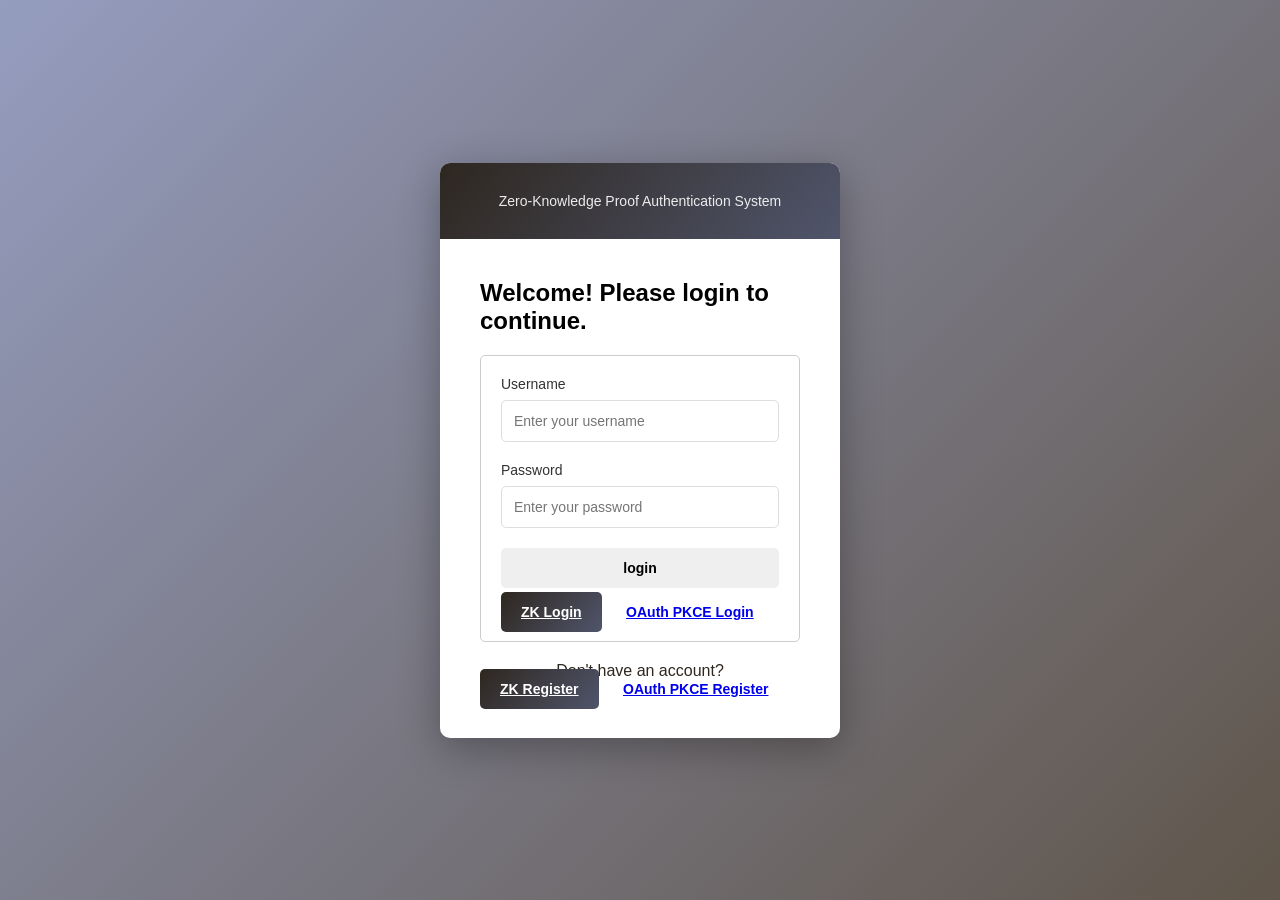
<file: client_app/index.html>
<!DOCTYPE html>
<html lang="en">
<head>
    <meta charset="UTF-8">
    <meta name="viewport" content="width=device-width, initial-scale=1.0">
    <title>Schnorr Authentication System</title>
    <link rel="stylesheet" href="css/style.css">
</head>
<body>
    <div class="container">
        <div class="header">
            <p>Zero-Knowledge Proof Authentication System</p>
        </div>

        <div class="content">
            <h2>Welcome! Please login to continue.</h2>

            

            <div style="border: 1px solid #ccc; padding: 20px; margin-top: 20px; border-radius: 5px;">
                <div class="form-group">
                    <label for="username">Username</label>
                    <input type="text" id="username" placeholder="Enter your username">
                </div>
                <div class="form-group">
                    <label for="password">Password</label>
                    <input type="password" id="password" placeholder="Enter your password">
                </div>
                <button class="btn btn-secondary">login</button>

                <div>
                <a href="login.html" class="btn btn-primary">ZK Login</a>
                <a href="oauth-login.html" class="btn btn-secondary">OAuth PKCE Login</a>
            </div>
            </div>

            <div>
                  <div class="links">
                    <p >Don't have an account?</a>
                </div>
                <a href="register.html" class="btn btn-primary">ZK Register</a>
                <a href="oauth-register.html" class="btn btn-secondary">OAuth PKCE Register</a>
            </div>
        </div>
    </div>
</body>
</html>
</file>
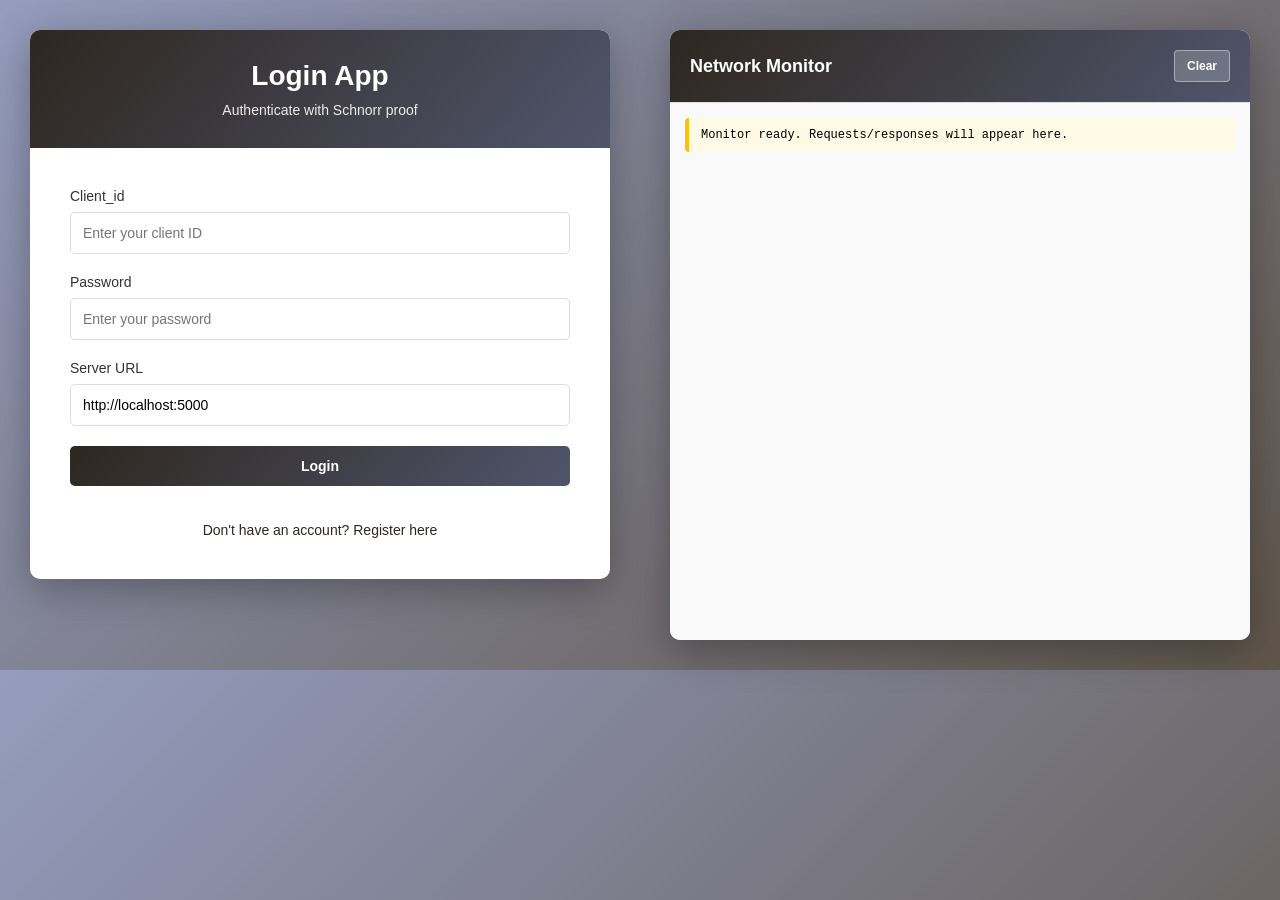
<file: client_app/login.html>
<!DOCTYPE html>
<html lang="en">
<head>
    <meta charset="UTF-8">
    <meta name="viewport" content="width=device-width, initial-scale=1.0">
    <title>Schnorr Auth - Login</title>
    <link rel="stylesheet" href="css/style.css">
</head>
<body>
    <div class="register-container">
        <!-- Form Section -->
        <div class="register-form-section">
            <div class="container">
                <div class="header">
                    <h1> Login App</h1>
                    <p>Authenticate with Schnorr proof</p>
                </div>

                <div class="content">
                    <div id="alert"></div>

                    <div id="login-form">
                        <div class="form-group">
                            <label for="username">Client_id</label>
                            <input type="text" id="username" placeholder="Enter your client ID">
                        </div>

                        <div class="form-group">
                            <label for="password">Password</label>
                            <input type="password" id="password" placeholder="Enter your password">
                        </div>

                        <div class="form-group">
                            <label for="server-url">Server URL</label>
                            <input type="text" id="server-url" placeholder="http://localhost:5000" value="http://localhost:5000">
                        </div>

                        <button class="btn btn-primary" id="login-btn">
                            Login
                        </button>

                        <div class="links">
                            <a href="register.html">Don't have an account? Register here</a>
                        </div>
                    </div>

                    <!--
                    <div id="auth-status" class="status-box" style="display: none;">
                        <h3>Authentication Progress:</h3>
                        <div id="auth-status-content"></div>
                    </div>
                    -->

                    <div id="auth-success" class="auth-success">
                        <h2>Authentication Successful!</h2>
                        <p>You have been authenticated using zero-knowledge proof.</p>
                        <div class="token-display" id="token-display"></div>
                        <button class="btn btn-primary" id="reset-btn">Login Again</button>
                    </div>
                </div>
            </div>
        </div>

        <!-- Network Monitor Section -->
        <div class="network-monitor-section">
            <div class="network-monitor">
                <div class="monitor-header">
                    <h2>Network Monitor</h2>
                    <button class="monitor-btn" id="clear-monitor-btn">Clear</button>
                </div>
                <div class="monitor-content" id="network-log">
                    <div class="log-item log-info">Monitor ready. Requests/responses will appear here.</div>
                </div>
            </div>
        </div>
    </div>

    <script src="js/sha3.min.js"></script>
    <script src="js/auth.js"></script>
    <script src="js/network-monitor.js"></script>
    <script src="js/login.js"></script>
</body>
</html>
</file>
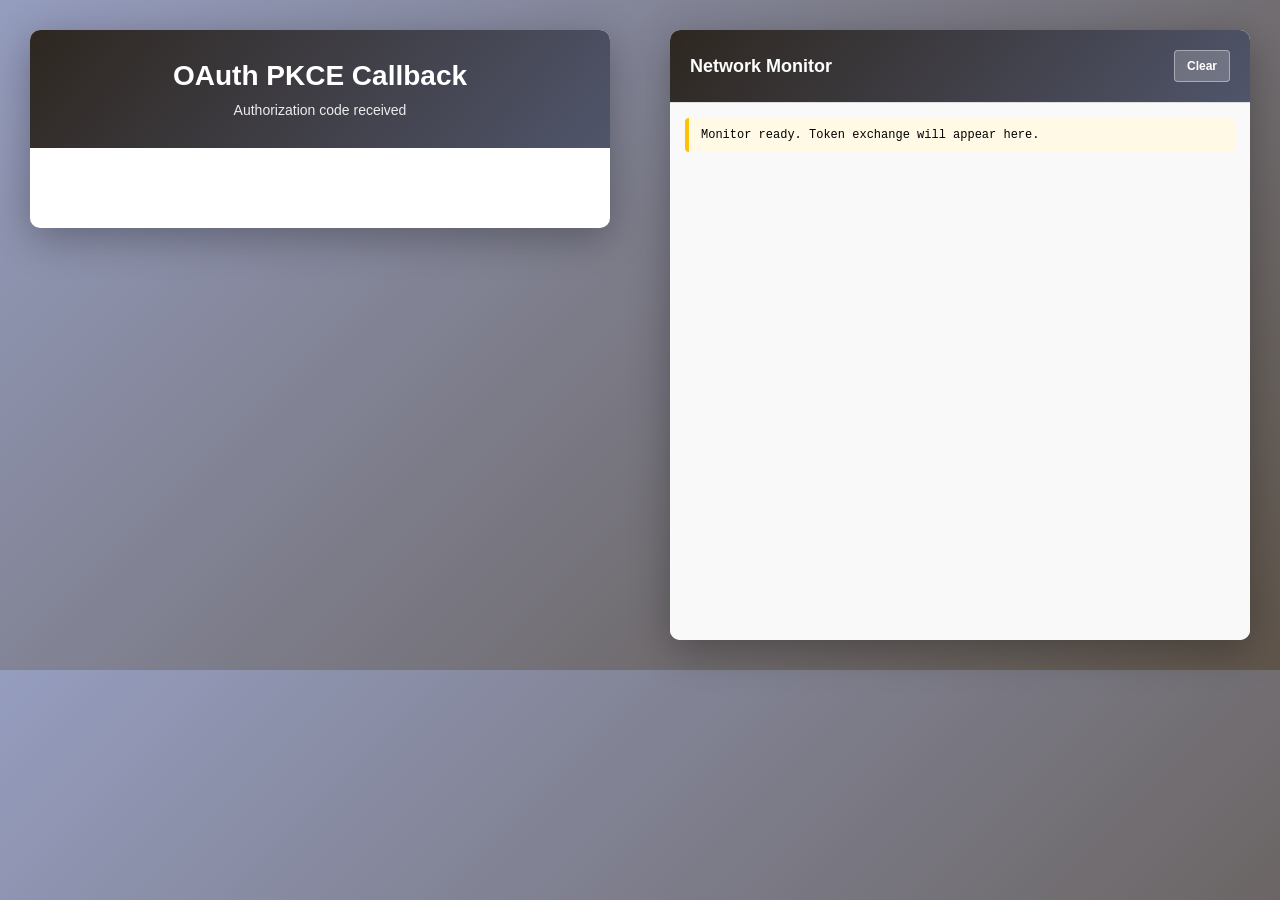
<file: client_app/oauth-callback.html>
﻿<!DOCTYPE html>
<html lang="en">
<head>
    <meta charset="UTF-8">
    <meta name="viewport" content="width=device-width, initial-scale=1.0">
    <title>OAuth PKCE - Callback</title>
    <link rel="stylesheet" href="css/style.css">
</head>
<body>
    <div class="register-container">
        <!-- Result Section -->
        <div class="register-form-section">
            <div class="container">
                <div class="header">
                    <h1>OAuth PKCE Callback</h1>
                    <p>Authorization code received</p>
                </div>

                <div class="content">
                    <div id="alert"></div>

                    <!--
                    <div id="callback-status" class="status-box">
                        <h3>Callback Processing:</h3>
                        <div id="callback-status-content"></div>
                    </div>
                    -->

                    <div id="auth-success" class="auth-success" style="display: none;">
                        <h2>Authentication Successful!</h2>
                        <p>You have been authenticated via OAuth 2.0 Authorization Code + PKCE.</p>
                        <div class="token-display" id="token-display"></div>
                        <a href="oauth-login.html" class="btn btn-primary">Login Again</a>
                    </div>
                </div>
            </div>
        </div>

        <!-- Network Monitor Section -->
        <div class="network-monitor-section">
            <div class="network-monitor">
                <div class="monitor-header">
                    <h2>Network Monitor</h2>
                    <button class="monitor-btn" id="clear-monitor-btn">Clear</button>
                </div>
                <div class="monitor-content" id="network-log">
                    <div class="log-item log-info">Monitor ready. Token exchange will appear here.</div>
                </div>
            </div>
        </div>
    </div>

    <script src="js/sha3.min.js"></script>
    <script src="js/auth.js"></script>
    <script src="js/network-monitor.js"></script>
    <script src="js/oauth-callback.js"></script>
</body>
</html>
</file>
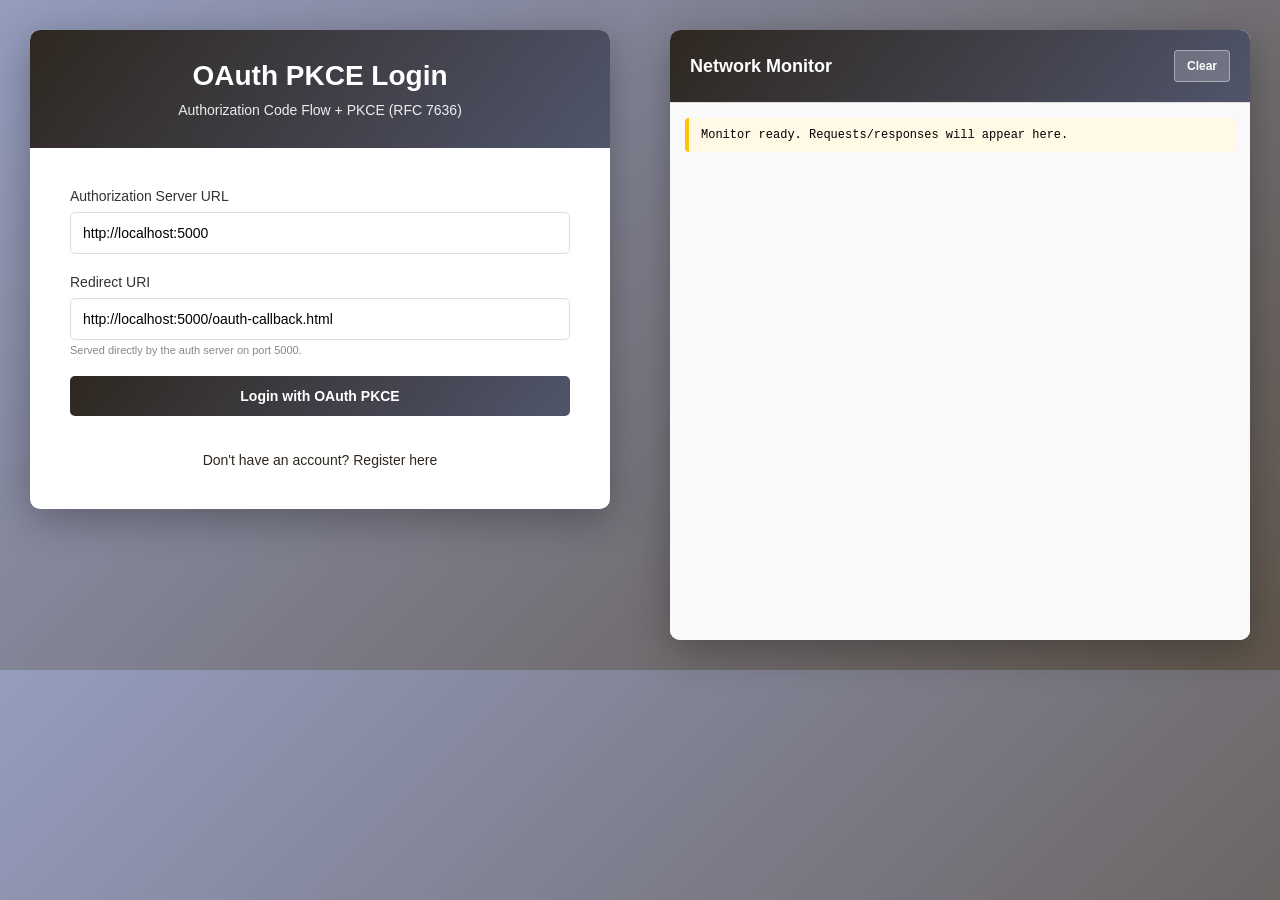
<file: client_app/oauth-login.html>
<!DOCTYPE html>
<html lang="en">
<head>
    <meta charset="UTF-8">
    <meta name="viewport" content="width=device-width, initial-scale=1.0">
    <title>OAuth PKCE - Login</title>
    <link rel="stylesheet" href="css/style.css">
</head>
<body>
    <div class="register-container">
        <!-- Form Section -->
        <div class="register-form-section">
            <div class="container">
                <div class="header">
                    <h1>OAuth PKCE Login</h1>
                    <p>Authorization Code Flow + PKCE (RFC 7636)</p>
                </div>

                <div class="content">
                    <div id="alert"></div>

                    <div id="login-form">
                        <div class="form-group">
                            <label for="server-url">Authorization Server URL</label>
                            <input type="text" id="server-url" placeholder="http://localhost:5000" value="http://localhost:5000">
                        </div>

                        <div class="form-group">
                            <label for="redirect-uri">Redirect URI</label>
                            <input type="text" id="redirect-uri"
                                placeholder="http://localhost:5000/oauth-callback.html"
                                value="http://localhost:5000/oauth-callback.html">
                            <small style="color:#888;font-size:11px;margin-top:4px;display:block;">
                                Served directly by the auth server on port 5000.
                            </small>
                        </div>

                        <button class="btn btn-primary" id="login-btn">
                            Login with OAuth PKCE
                        </button>

                        <div class="links">
                            <a href="oauth-register.html">Don't have an account? Register here</a>
                        </div>
                    </div>

                    <!--
                    <div id="auth-status" class="status-box" style="display: none;">
                        <h3>PKCE Flow Progress:</h3>
                        <div id="auth-status-content"></div>
                    </div>
                    -->
                </div>
            </div>
        </div>

        <!-- Network Monitor Section -->
        <div class="network-monitor-section">
            <div class="network-monitor">
                <div class="monitor-header">
                    <h2>Network Monitor</h2>
                    <button class="monitor-btn" id="clear-monitor-btn">Clear</button>
                </div>
                <div class="monitor-content" id="network-log">
                    <div class="log-item log-info">Monitor ready. Requests/responses will appear here.</div>
                </div>
            </div>
        </div>
    </div>

    <script src="js/sha3.min.js"></script>
    <script src="js/auth.js"></script>
    <script src="js/network-monitor.js"></script>
    <script src="js/oauth-pkce.js"></script>
</body>
</html>
</file>
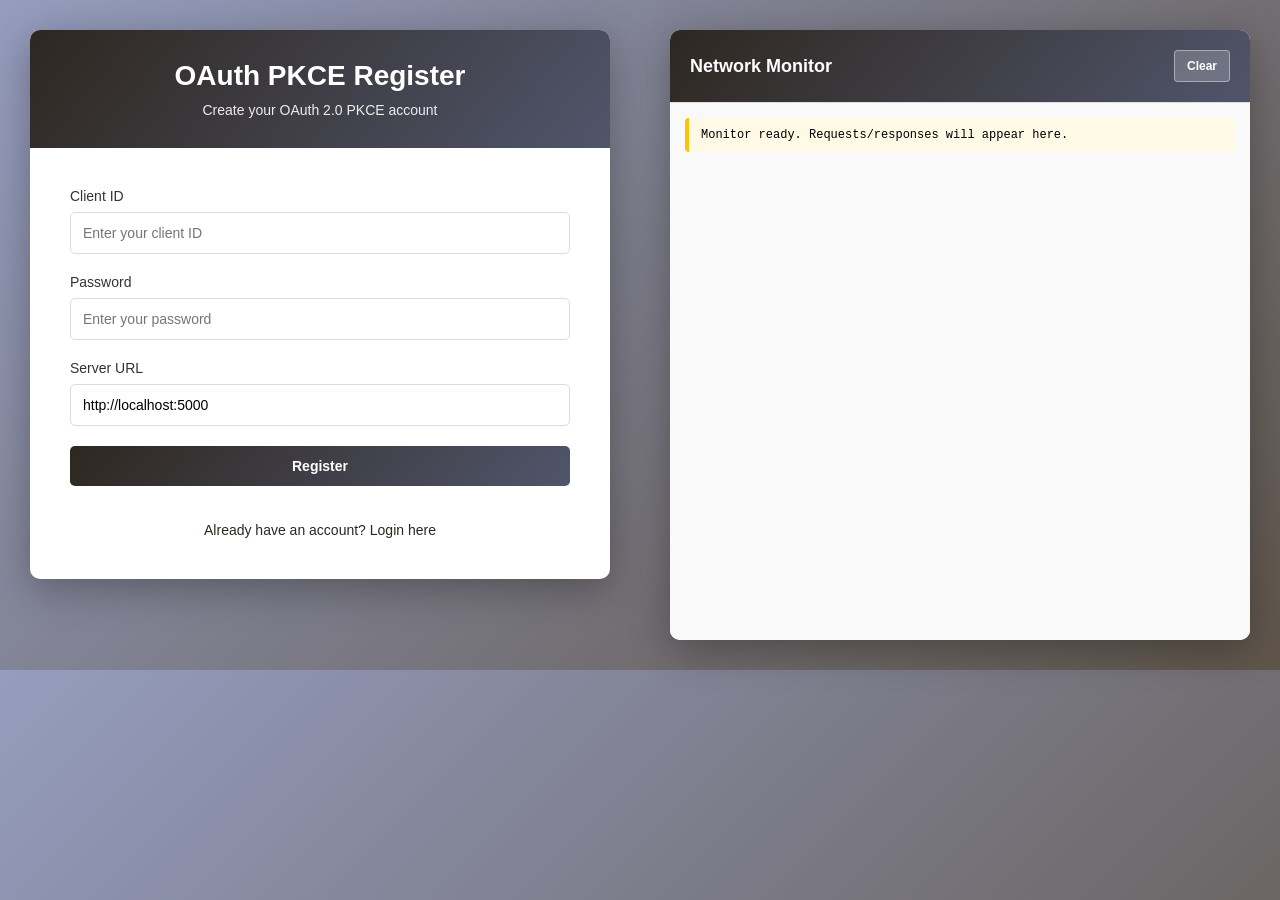
<file: client_app/oauth-register.html>
<!DOCTYPE html>
<html lang="en">
<head>
    <meta charset="UTF-8">
    <meta name="viewport" content="width=device-width, initial-scale=1.0">
    <title>OAuth PKCE - Register</title>
    <link rel="stylesheet" href="css/style.css">
</head>
<body>
    <div class="register-container">
        <!-- Form Section -->
        <div class="register-form-section">
            <div class="container">
                <div class="header">
                    <h1>OAuth PKCE Register</h1>
                    <p>Create your OAuth 2.0 PKCE account</p>
                </div>

                <div class="content">
                    <div id="alert"></div>

                    <div class="form-group">
                        <label for="username">Client ID</label>
                        <input type="text" id="username" placeholder="Enter your client ID">
                    </div>

                    <div class="form-group">
                        <label for="password">Password</label>
                        <input type="password" id="password" placeholder="Enter your password">
                    </div>

                    <div class="form-group">
                        <label for="server-url">Server URL</label>
                        <input type="text" id="server-url" placeholder="http://localhost:5000" value="http://localhost:5000">
                    </div>

                    <button class="btn btn-primary" id="register-btn">
                        Register
                    </button>

                    <div class="links">
                        <a href="oauth-login.html">Already have an account? Login here</a>
                    </div>
                </div>
            </div>
        </div>

        <!-- Network Monitor Section -->
        <div class="network-monitor-section">
            <div class="network-monitor">
                <div class="monitor-header">
                    <h2>Network Monitor</h2>
                    <button class="monitor-btn" id="clear-monitor-btn">Clear</button>
                </div>
                <div class="monitor-content" id="network-log">
                    <div class="log-item log-info">Monitor ready. Requests/responses will appear here.</div>
                </div>
            </div>
        </div>
    </div>

    <script src="js/sha3.min.js"></script>
    <script src="js/auth.js"></script>
    <script src="js/network-monitor.js"></script>
    <script src="js/oauth-pkce.js"></script>
</body>
</html>
</file>
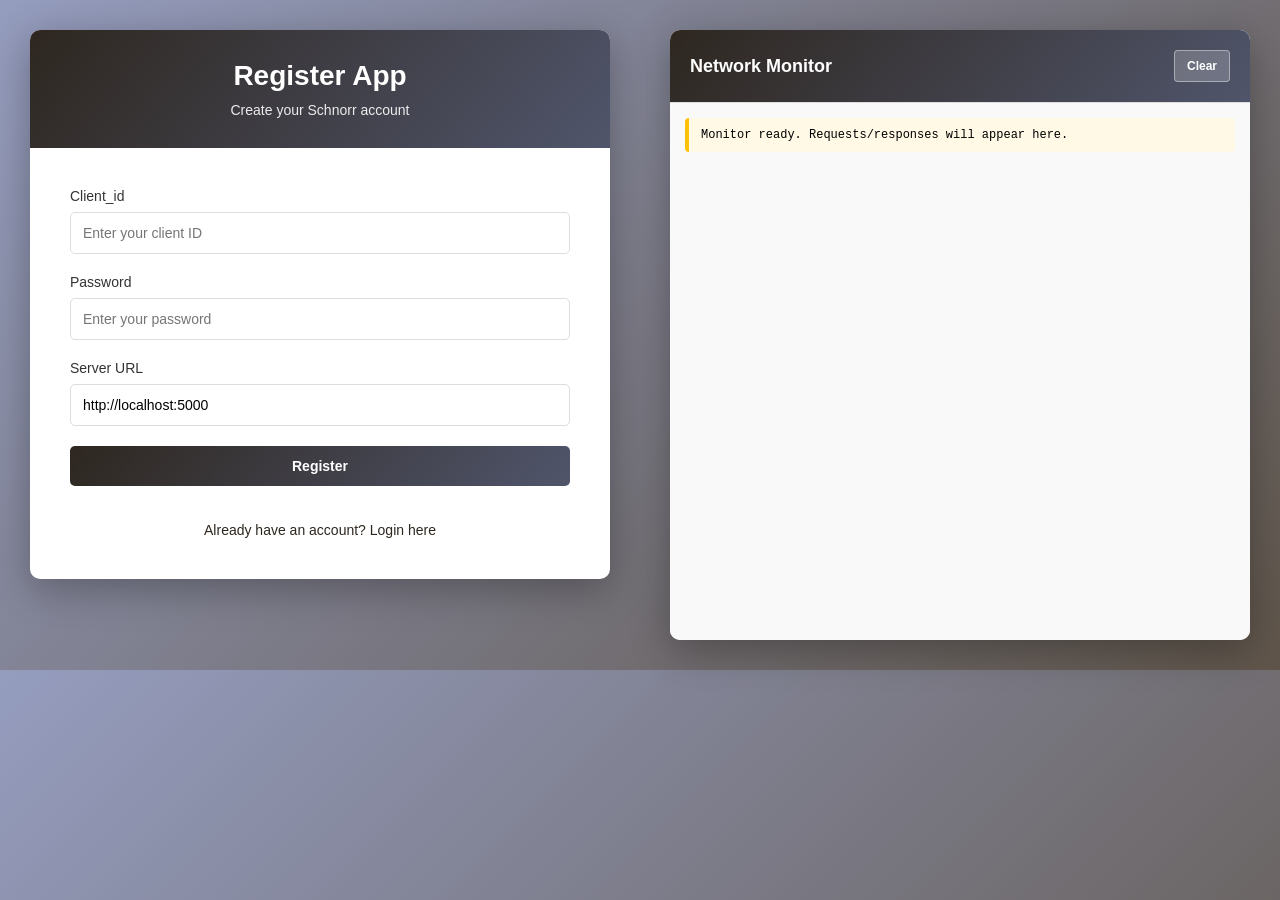
<file: client_app/register.html>
<!DOCTYPE html>
<html lang="en">
<head>
    <meta charset="UTF-8">
    <meta name="viewport" content="width=device-width, initial-scale=1.0">
    <title>Schnorr Auth - Register</title>
    <link rel="stylesheet" href="css/style.css">
</head>
<body>
    <div class="register-container">
        <!-- Form Section -->
        <div class="register-form-section">
            <div class="container">
                <div class="header">
                    <h1>Register App</h1>
                    <p>Create your Schnorr account</p>
                </div>

                <div class="content">
                    <div id="alert"></div>

                    <div class="form-group">
                        <label for="username">Client_id</label>
                        <input type="text" id="username" placeholder="Enter your client ID">
                    </div>

                    <div class="form-group">
                        <label for="password">Password</label>
                        <input type="password" id="password" placeholder="Enter your password">
                    </div>

                    <div class="form-group">
                        <label for="server-url">Server URL</label>
                        <input type="text" id="server-url" placeholder="http://localhost:5000" value="http://localhost:5000">
                    </div>

                    <button class="btn btn-primary" id="register-btn">
                        Register
                    </button>

                    <div class="links">
                        <a href="login.html">Already have an account? Login here</a>
                    </div>
                </div>
            </div>
        </div>

        <!-- Network Monitor Section -->
        <div class="network-monitor-section">
            <div class="network-monitor">
                <div class="monitor-header">
                    <h2>Network Monitor</h2>
                    <button class="monitor-btn" id="clear-monitor-btn">Clear</button>
                </div>
                <div class="monitor-content" id="network-log">
                    <div class="log-item log-info">Monitor ready. Requests/responses will appear here.</div>
                </div>
            </div>
        </div>
    </div>

    <script src="js/sha3.min.js"></script>
    <script src="js/auth.js"></script>
    <script src="js/network-monitor.js"></script>
    <script src="js/register.js"></script>
</body>
</html>
</file>
<file: client_app/css/style.css>
*{
    margin:0;
    padding:0;
    box-sizing:border-box;
}

body{
    font-family:'Segoe UI',Tahoma,Geneva,Verdana,sans-serif;
    background:linear-gradient(135deg,#959dbf 0%,#5f554a 100%);
    min-height:100vh;
    display:flex;
    justify-content:center;
    align-items:center;
    padding:20px;
}

.container{
    background:white;
    border-radius:10px;
    box-shadow:0 10px 40px rgba(0,0,0,0.3);
    max-width:400px;
    width:100%;
    overflow:hidden;
}

.header{
    background:linear-gradient(-50deg,#50556b 0%,#2e2720 100%);
    color:white;
    padding:30px;
    text-align:center;
}

.header h1{
    font-size:28px;
    margin-bottom:10px;
}

.header p{
    opacity:0.9;
    font-size:14px;
}

.content{
    padding:40px;
}

#alert{
    margin-bottom:20px;
    display:none;
}

.form-group{
    margin-bottom:20px;
}

.form-group label{
    display:block;
    margin-bottom:8px;
    color:#333;
    font-weight:500;
    font-size:14px;
}

.form-group input{
    width:100%;
    padding:12px;
    border:1px solid #ddd;
    border-radius:5px;
    font-size:14px;
    transition:border-color 0.3s;
}

.form-group input:focus{
    outline:none;
    border-color:#667eea;
    box-shadow:0 0 0 3px rgba(102,126,234,0.1);
}

.btn{
    width:100%;
    padding:12px 20px;
    border:none;
    border-radius:5px;
    font-size:14px;
    font-weight:600;
    cursor:pointer;
    transition:all 0.3s;
    margin-bottom:15px;
}

.btn-primary{
    background:linear-gradient(-50deg,#50556b 0%,#2e2720 100%);
    color:white;
}

.btn-primary:hover{
    transform:translateY(-2px);
    box-shadow:0 5px 20px rgba(102,126,234,0.4);
}

.btn-primary:active{
    transform:translateY(0);
}

.btn:disabled{
    opacity:0.6;
    cursor:not-allowed;
}

.alert{
    padding:15px;
    border-radius:5px;
    margin-bottom:20px;
    font-size:14px;
    animation:slideIn 0.3s ease-out;
}

@keyframes slideIn{
    from{opacity:0;transform:translateY(-10px);}
    to{opacity:1;transform:translateY(0);}
}

.alert-success{
    background:#d4edda;
    color:#155724;
    border:1px solid #c3e6cb;
}

.alert-error{
    background:#f8d7da;
    color:#721c24;
    border:1px solid #f5c6cb;
}

.alert-info{
    background:#d1ecf1;
    color:#0c5460;
    border:1px solid #bee5eb;
}

.links{
    text-align:center;
    margin-top:20px;
}

.links a{
    color:#2e2720;
    text-decoration:none;
    font-size:14px;
}
.links p{
    color:#2e2720;

}

.links a:hover{
    text-decoration:underline;
}

.spinner{
    display:inline-block;
    width:14px;
    height:14px;
    border:2px solid #f3f3f3;
    border-top:2px solid #667eea;
    border-radius:50%;
    animation:spin 1s linear infinite;
    margin-right:8px;
}

@keyframes spin{
    0%{transform:rotate(0deg);}
    100%{transform:rotate(360deg);}
}

.status-box{
    background:#f5f5f5;
    padding:20px;
    border-radius:5px;
    margin-top:20px;
    font-size:13px;
    font-family:'Courier New',monospace;
    max-height:200px;
    overflow-y:auto;
    border-left:4px solid #667eea;
}

.status-box h3{
    margin-bottom:10px;
    color:#333;
    font-size:14px;
}

.status-item{
    padding:5px 0;
    word-break:break-all;
}

.auth-success{
    display:none;
    text-align:center;
    padding:20px;
}

.auth-success h2{
    color:#28a745;
    margin-bottom:10px;
}

.token-display{
    background:#f8f9fa;
    padding:15px;
    border-radius:5px;
    margin:15px 0;
    font-family:'Courier New',monospace;
    word-break:break-all;
    border:1px solid #dee2e6;
}

.register-container {
    display: flex;
    width: 100%;
    max-width: 1400px;
    gap: 20px;
    padding: 20px;
    flex-wrap: wrap;
}

body:has(.register-container) {
    justify-content: flex-start;
    align-items: flex-start;
    min-height: auto;
    padding: 10px;
}

.register-form-section {
    flex: 1;
    min-width: 400px;
    display: flex;
    justify-content: center;
}

.register-container .container {
    max-width: 100%;
    width: 100%;
    height: fit-content;
}

.network-monitor-section {
    flex: 1;
    min-width: 400px;
    display: flex;
    margin-left: 40px;
}

.network-monitor {
    background: white;
    border-radius: 10px;
    box-shadow: 0 10px 40px rgba(0,0,0,0.3);
    width: 100%;
    display: flex;
    flex-direction: column;
    overflow: hidden;
    height: 610px;
}

.monitor-header {
    background: linear-gradient(-50deg,#50556b 0%,#2e2720 100%);
    color: white;
    padding: 20px;
    display: flex;
    justify-content: space-between;
    align-items: center;
    border-bottom: 1px solid #ddd;
}

.monitor-header h2 {
    font-size: 18px;
    margin: 0;
}

.monitor-btn {
    background: rgba(255,255,255,0.2);
    color: white;
    border: 1px solid rgba(255,255,255,0.4);
    padding: 8px 12px;
    border-radius: 4px;
    cursor: pointer;
    font-size: 12px;
    font-weight: 600;
    transition: all 0.3s;
}

.monitor-btn:hover {
    background: rgba(255,255,255,0.3);
    transform: translateY(-1px);
}

.monitor-content {
    flex: 1;
    overflow-y: auto;
    padding: 15px;
    background: #f9f9f9;
    font-family: 'Courier New', monospace;
    font-size: 12px;
}

.log-item {
    padding: 10px 12px;
    margin-bottom: 8px;
    border-radius: 4px;
    word-wrap: break-word;
    border-left: 4px solid #ccc;
    background: white;
    display: flex;
    flex-direction: column;
    gap: 6px;
}

.log-item:last-child {
    margin-bottom: 0;
}

.log-request {
    background: #e8f4f8;
    border-left-color: #0099cc;
}

.log-response {
    background: #e8f5e9;
    border-left-color: #28a745;
}

.log-response_error, .log-response_server_error {
    background: #f5d6d6;
    border-left-color: #a12591;
}

.log-error {
    background: #fee;
    border-left-color: #dc3545;
}

.log-info, .log-redirect {
    background: #fff9e6;
    border-left-color: #ffc107;
}

.log-time {
    color: #999;
    font-size: 11px;
    display: inline-block;
    min-width: 80px;
}

.log-label {
    font-weight: bold;
    display: inline-block;
    min-width: 60px;
}

.log-request .log-label {
    color: #0099cc;
}

.log-response .log-label {
    color: #28a745;
}
.log-response_error .log-label, .log-response_server_error .log-label {
    color: #a12591;
}

.log-error .log-label {
    color: #dc3545;
}

.log-info .log-label, .log-redirect .log-label {
    color: #ffc107;
}

.log-data {
    margin-left: 8px;
    padding: 8px;
    background: rgba(0,0,0,0.05);
    border-radius: 3px;
    overflow-x: auto;
}

.log-data pre {
    margin: 0;
    color: #333;
    font-size: 11px;
    line-height: 1.4;
    white-space: pre-wrap;
    word-wrap: break-word;
}

@media (max-width: 1200px) {
    .register-container {
        flex-direction: column;
    }

    .register-form-section,
    .network-monitor-section {
        min-width: 100%;
    }

    .network-monitor {
        height: 410px;
    }
}
</file>
